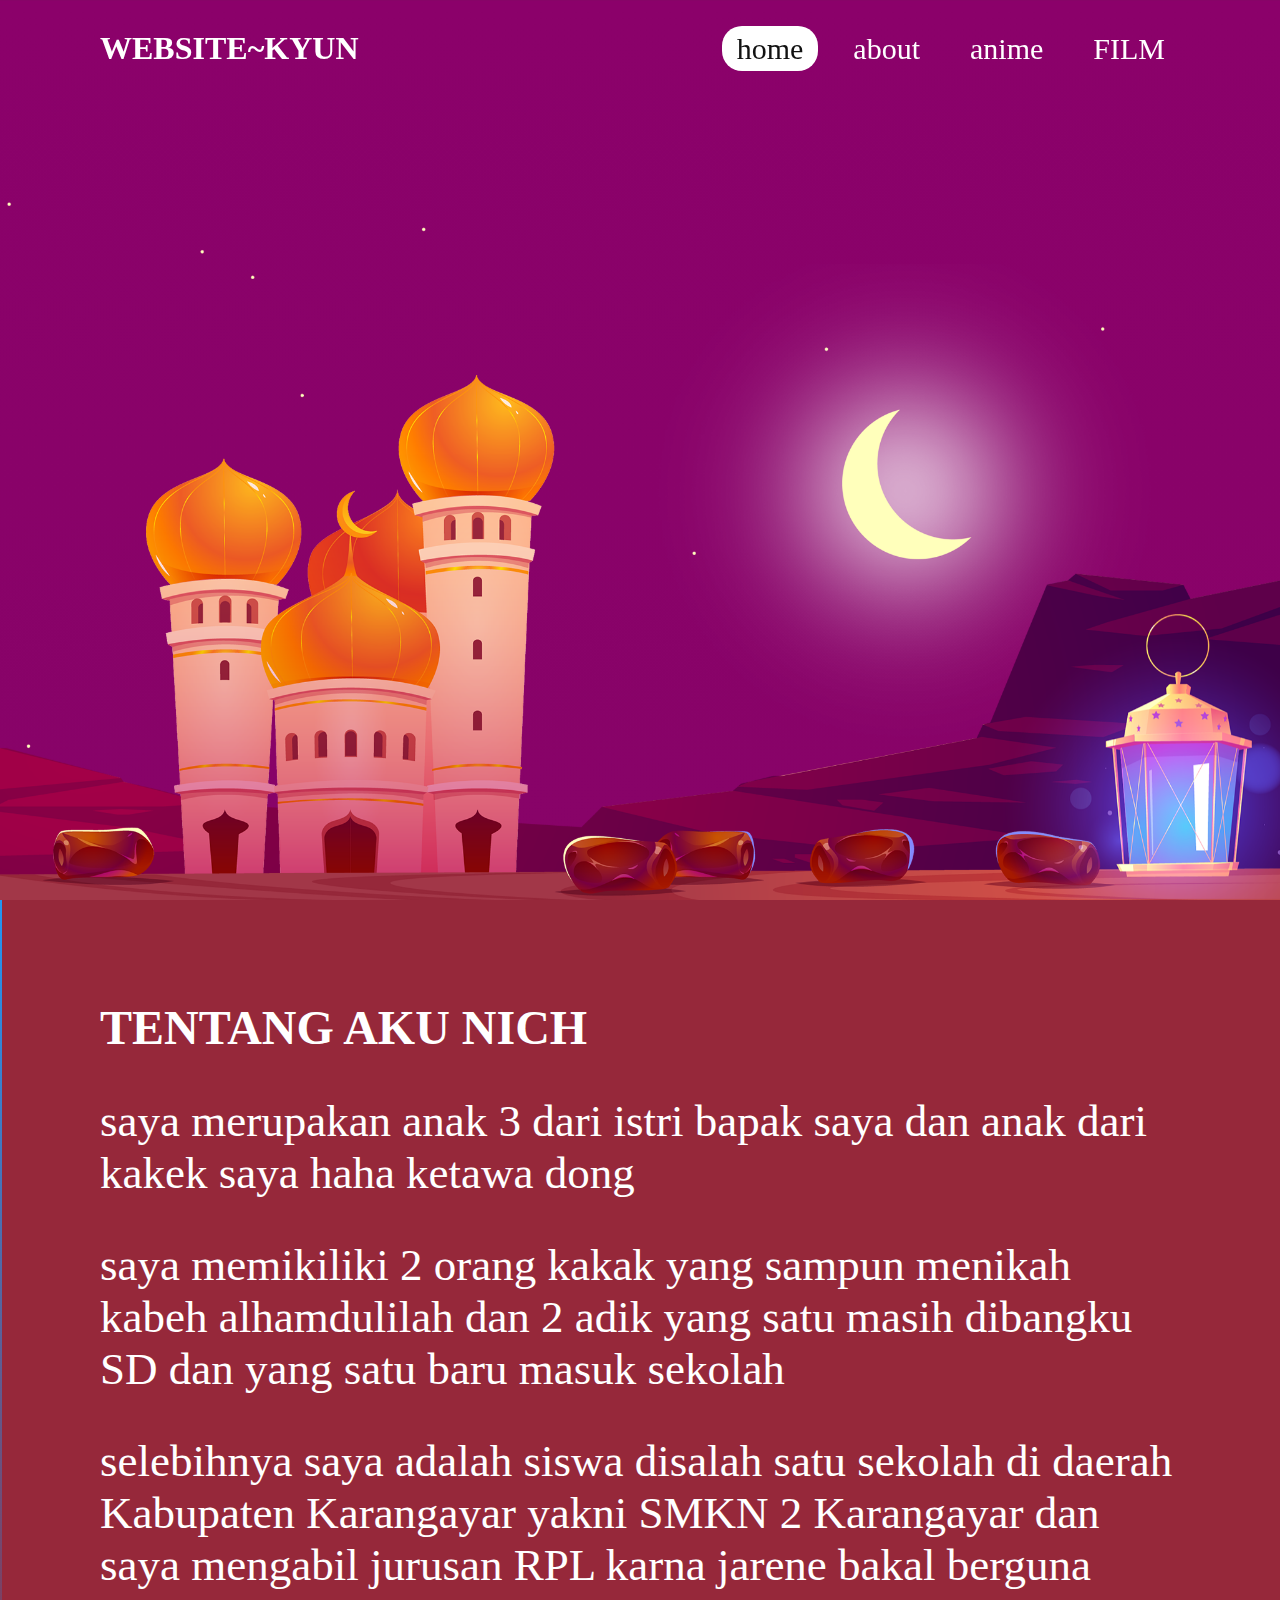
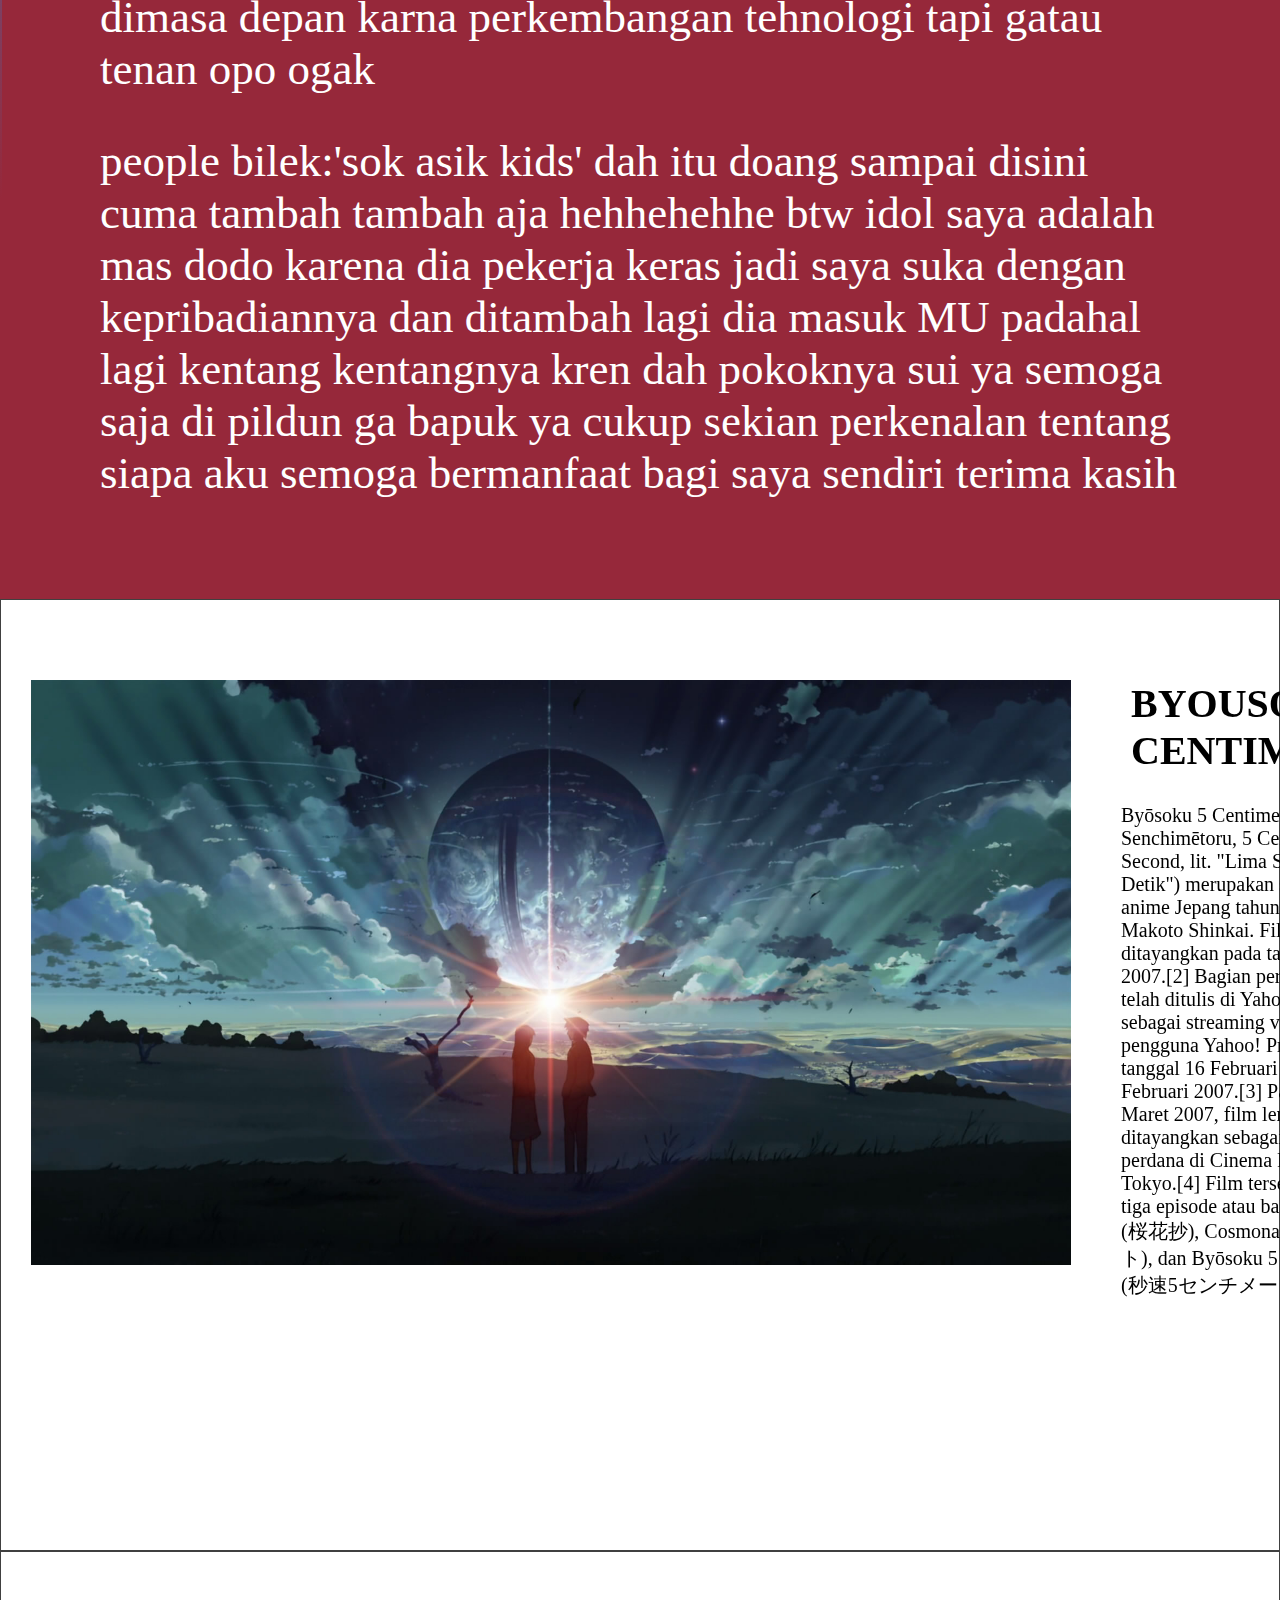
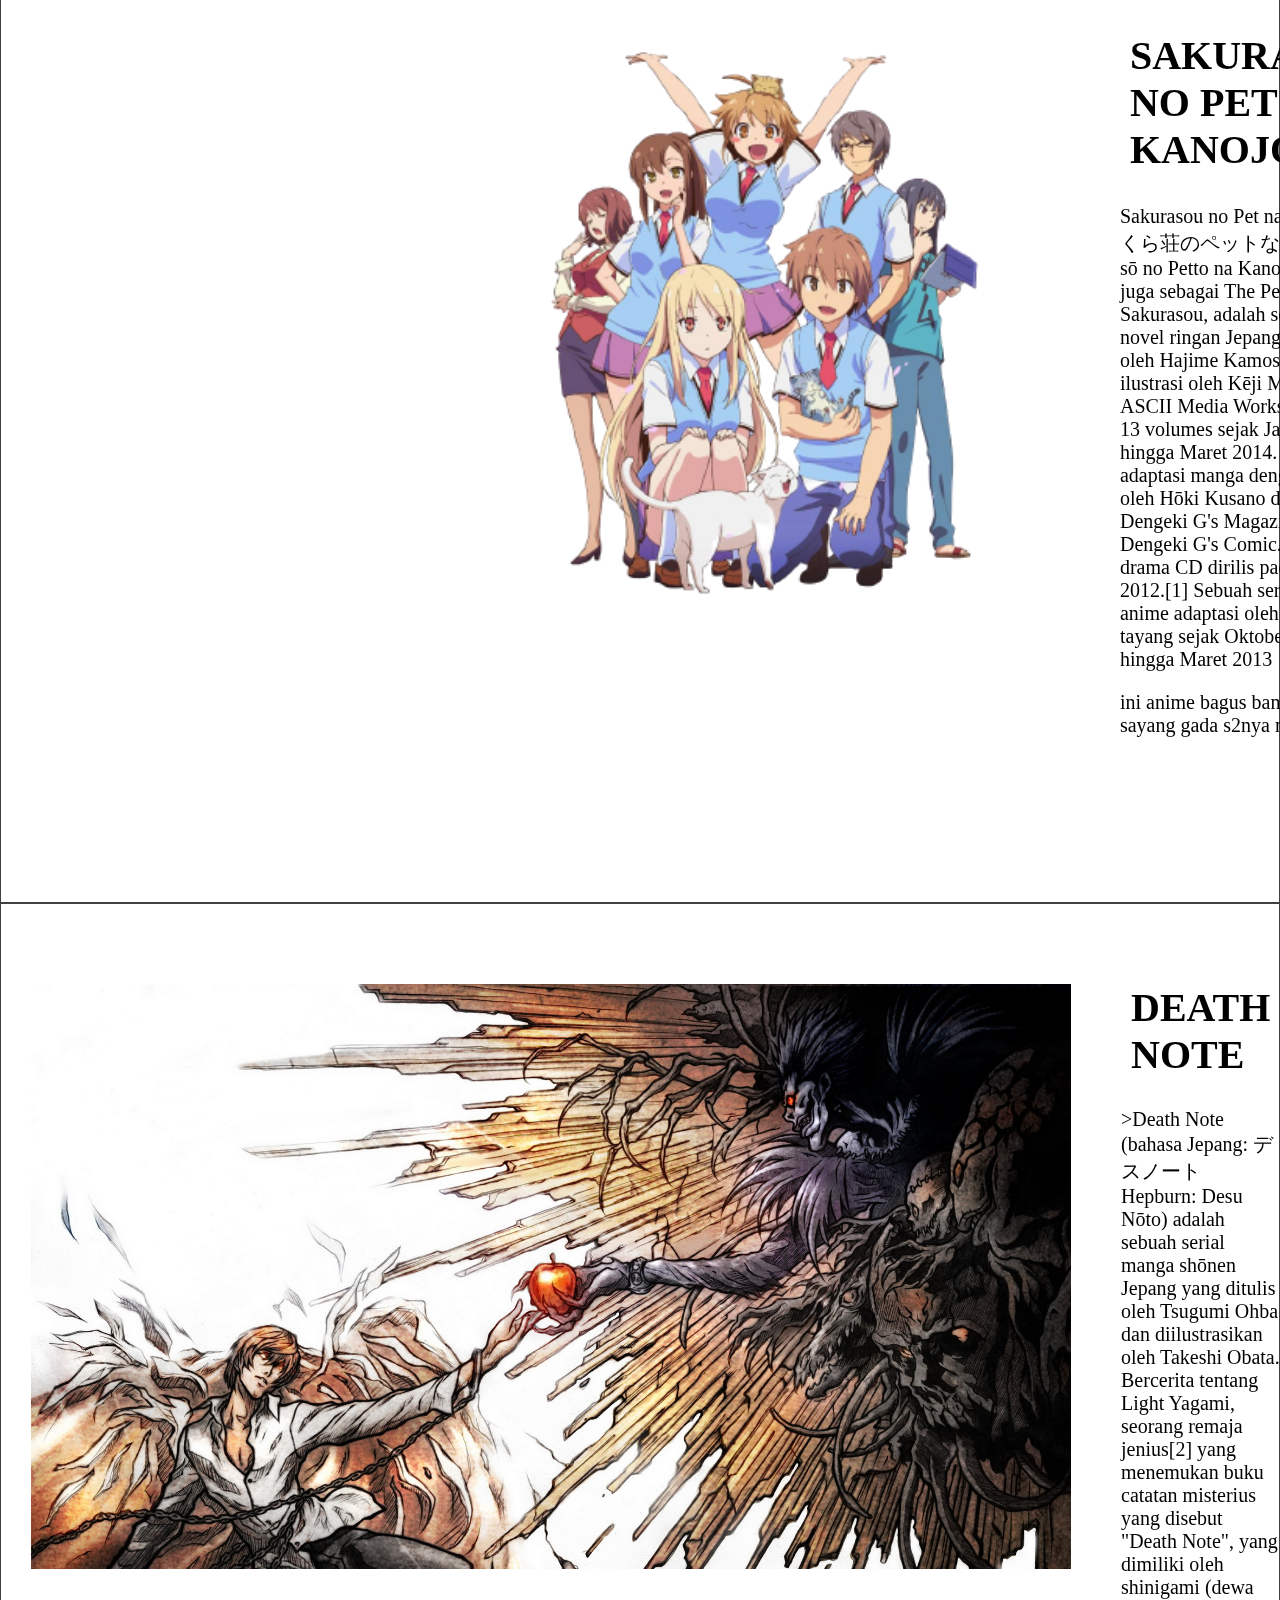
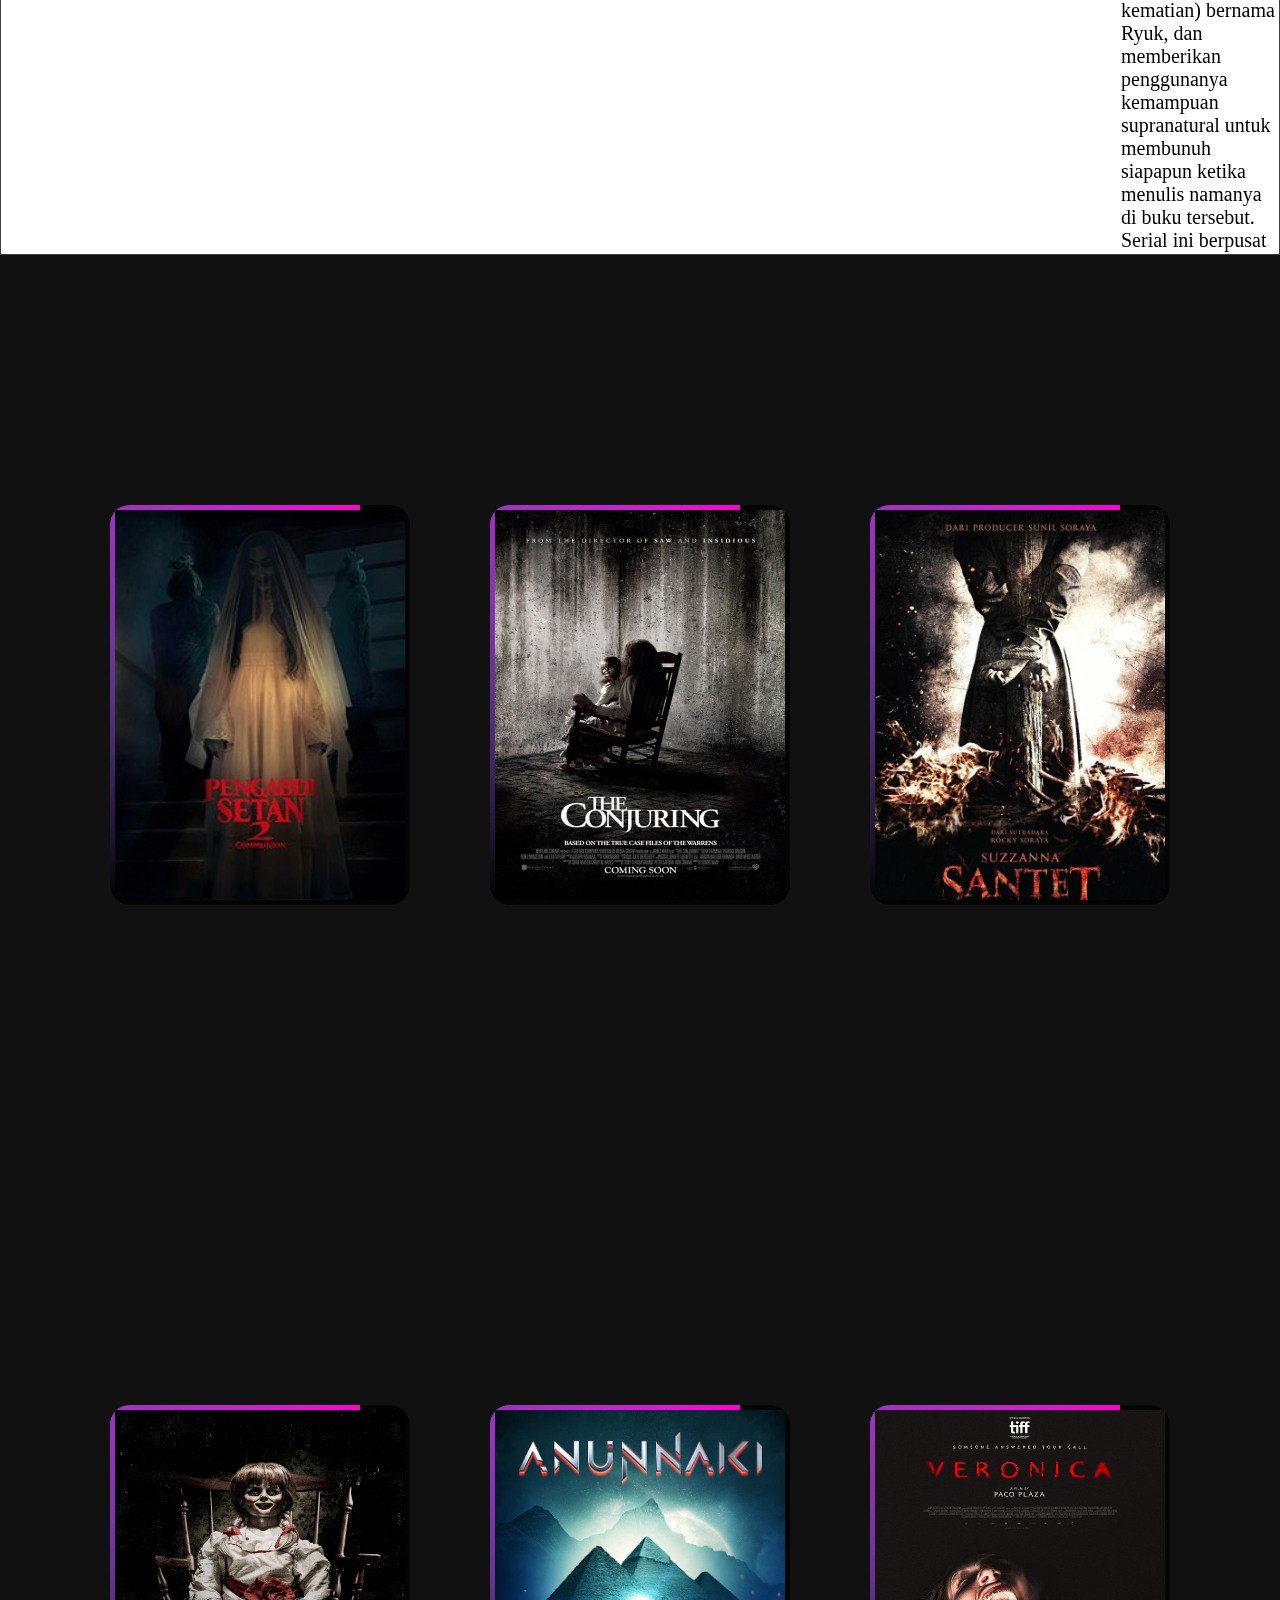
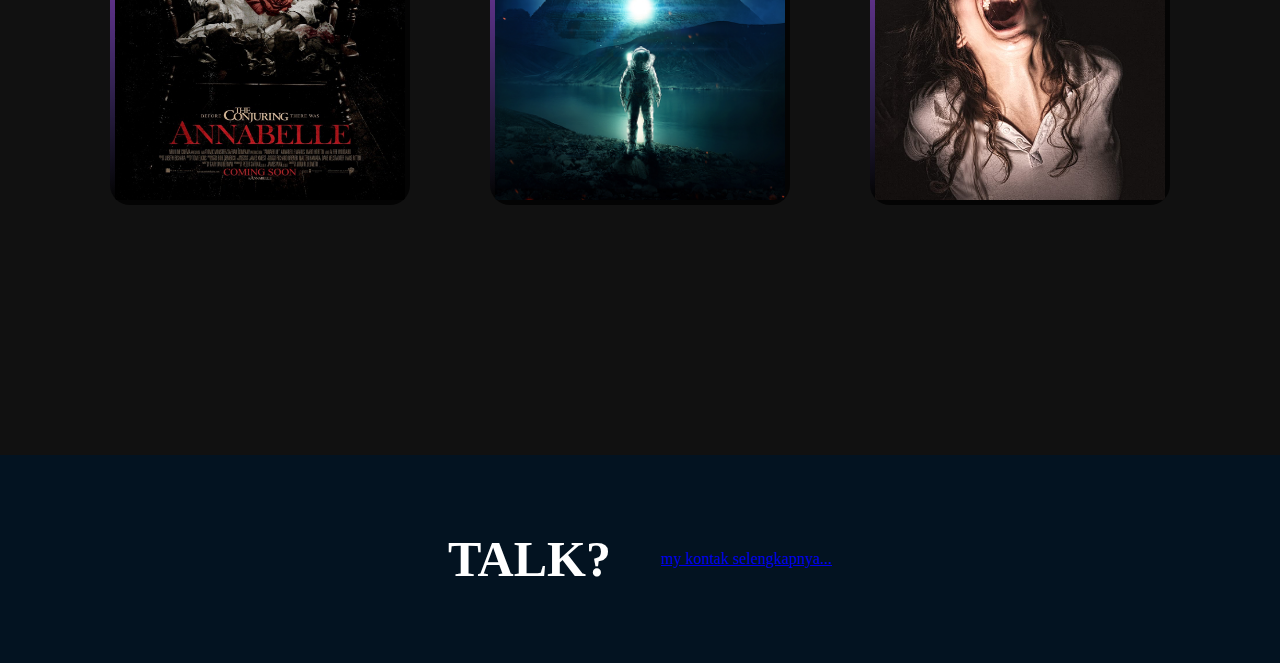
<file: index.html>
<!DOCTYPE html>
<html lang="en">
  <head>
    <meta charset="UTF-8" />
    <meta http-equiv="X-UA-Compatible" content="IE=edge" />
    <meta name="viewport" content="width=device-width, initial-scale=1.0" />
    <title>fadilgo.github.io</title>
    <link rel="stylesheet" type="text/css" href="style.css" />
  </head>
  <body>
    <header id="header">
      <a href="#" class="logo">WEBSITE~KYUN</a>
      <div class="toggle"></div>
      <ul class="navigation">
        <li><a href="#home" class="active">home</a></li>
        <li><a href="#abot">about</a></li>
        <li><a href="#anime">anime</a></li>
        <li><a href="#film">FILM</a></li>
      </ul>
    </header>
    <section>
      <img src="stars.png" id="stars" />
      <img src="stars2.png" id="stars2" />
      <img src="moon.png" id="moon" />
      <h2 id="text">PADIL WEB</h2>
      <img src="rock.png" id="rock" />
      <img src="masjid.png" id="masjid" />
      <img src="bottom.png" id="bottom" />
      <img src="lamp.png" id="lampu" />
    </section>
    <div class="sec" id="abot">
      <h2>TENTANG AKU NICH</h2>
      <p></p>
      <p>saya merupakan anak 3 dari istri bapak saya dan anak dari kakek saya haha ketawa dong</p>
      <p>saya memikiliki 2 orang kakak yang sampun menikah kabeh alhamdulilah dan 2 adik yang satu masih dibangku SD dan yang satu baru masuk sekolah</p>
      <p>
        selebihnya saya adalah siswa disalah satu sekolah di daerah Kabupaten Karangayar yakni SMKN 2 Karangayar dan saya mengabil jurusan RPL karna jarene bakal berguna dimasa depan karna perkembangan tehnologi tapi gatau tenan opo ogak
      </p>
      <p>
        people bilek:'sok asik kids' dah itu doang sampai disini cuma tambah tambah aja hehhehehhe btw idol saya adalah mas dodo karena dia pekerja keras jadi saya suka dengan kepribadiannya dan ditambah lagi dia masuk MU padahal lagi
        kentang kentangnya kren dah pokoknya sui ya semoga saja di pildun ga bapuk ya cukup sekian perkenalan tentang siapa aku semoga bermanfaat bagi saya sendiri terima kasih
      </p>
    </div>

    <div class="anime " id="anime">
      <img src="83783.jpg" alt="byousoku" />
      <section class="isianime">
        <h1>BYOUSOKU 5 CENTIMETER</h1>
        <p>
          Byōsoku 5 Centimeter (Byōsoku Go Senchimētoru, 5 Centimeters Per Second, lit. "Lima Sentimeter per Detik") merupakan sebuah film anime Jepang tahun 2007 oleh Makoto Shinkai. Film ini tamat ditayangkan pada 
          tanggal 22 Januari
          2007.[2] Bagian pertama film ini telah ditulis di Yahoo! Jepang sebagai streaming video khusus pengguna Yahoo! Premium pada tanggal 16 Februari hingga 19 Februari 2007.[3] Pada tanggal 3 Maret 2007, film lengkapnya telah
          ditayangkan sebagai tayangan perdana di Cinema Rise di Shibuya, Tokyo.[4] Film tersebut terdiri dari tiga episode atau bagian: Ōkashō (桜花抄), Cosmonaut (コスモナウト), dan Byōsoku 5 Senchimētoru (秒速5センチメートル).   
        </p>
      </section>
    </div>
    <div class="anime">
        <img src="kusa.png" alt="sakurasou" />
      <section class="isianime " >
        <h1>SAKURASOU NO PET NA KANOJO</h1>
        <p>
          Sakurasou no Pet na Kanojo (さくら荘のペットな彼女 Sakura-sō no Petto na Kanojo), dikenal juga sebagai The Pet Girl of Sakurasou, adalah sebuah serial novel ringan Jepang yang dibuat oleh Hajime Kamoshida, dengan ilustrasi oleh
          Kēji Mizoguchi. ASCII Media Works menerbitkan 13 volumes sejak Januari 2010 hingga Maret 2014. Sebuah adaptasi manga dengan ilustrasi oleh Hōki Kusano diserialisasi di Dengeki G's Magazine dan Dengeki G's Comic. Sebuah drama CD
          dirilis pada 28 Juni 2012.[1] Sebuah serial televisi anime adaptasi oleh J.C.Staff tayang sejak Oktober 2012 hingga Maret 2013<p>ini anime bagus banged sih tapi sayang gada s2nya menggatelkan</p>
        </p>
      </section>

    </div>
    <div class="anime">
      <img src="deno.jpg" alt="Death note"/>
      <section class="isianime">
        <h1>DEATH NOTE</h1>
        <p>>Death Note (bahasa Jepang: デスノート Hepburn: Desu Nōto) adalah sebuah serial manga shōnen Jepang yang ditulis oleh Tsugumi Ohba dan diilustrasikan oleh Takeshi Obata. Bercerita tentang Light Yagami, seorang remaja jenius[2] yang menemukan buku catatan misterius yang disebut "Death Note", yang dimiliki oleh shinigami (dewa kematian) bernama Ryuk, dan memberikan penggunanya kemampuan supranatural untuk membunuh siapapun ketika menulis namanya di buku tersebut. Serial ini berpusat pada usaha Light Yagami menggunakan Death Note demi mengubah dunia menjadi sebuah "utopia" tanpa kejahatan dengan menyamar sebagai sosok dewa penegak keadilan bernama "Kira" (キラ, alih aksara Jepang dari kata bahasa Inggris: killer).
        </p>
      </section>
    </div>
    <div class="kotak" id="film">
      <div class="box">
        <span>
          <img src="Pengabdisetan.jpeg">
        </span>

      </div>
      <br />
      <div class="box">
        <span>
          <img src="konjuring.jpg">
        </span>
      </div>
      <br />
      <div class="box">
        <span>
          <img src="suzana.jpeg">
        </span>
      </div>
    </div>
    <div class="kotak">
      <div class="box">
        <span>
          <img src="anabel.jpg">
        </span>
      </div>
      <br />
      <div class="box">
        <span>
          <img src="anunaki.jpg">
        </span>
      </div>
      <br />
      <div class="box">
        <span>
          <img src="veronica.jpg">
        </span>
      </div>
    </div>
    <div class="konta">
      <h1>TALK?  </h1>
      <a href="kontak.html">
        <span></span>
        <span></span>
        <span></span>
        <span></span>
        my kontak selengkapnya...
      </a>
    </div>
    <script>
      let stars = document.getElementById("stars");
      let stars2 = document.getElementById("stars2");
      let moon = document.getElementById("moon");
      let rock = document.getElementById("rock");
      let masjid = document.getElementById("masjid");
      let text = document.getElementById("text");
      let header = document.getElementById("header");

      window.addEventListener("scroll", function () {
        let value = window.scrollY;
        stars.style.bottom = value * 0.05 + "%";
        moon.style.bottom = value * -0.5 + "px";
        rock.style.bottom = value * -0.75 + "px";
        masjid.style.bottom = value * -0.15 + "px";

        text.style.right = -100 + value * 0.5 + "%";
        text.style.top = 50 + value * 0.1 + "%";
      });

      const toggleMenu = document.querySelector(".toggle");
      const navigation = document.querySelector(".navigation");
      toggleMenu.oneclick = function () {
        toggleMenu.classList.toggle("active");
        navigation.classList.toggle("active");
      };
    </script>
  </body>
</html>
</file>
<file: style.css>
* {
  margin: 0;
  padding: 0;
  box-sizing: border-box;
  scroll-behavior: smooth;
}
body {
  background: linear-gradient(#8b016a, #6f1159);
  overflow-x: hidden;
}
#header {
  position: absolute;
  top: 0;
  left: 0;
  width: 100%;
  padding: 30px 100px;
  display: flex;
  justify-content: space-between;
  align-items: center;
  z-index: 10000;
}
#header .logo {
  color: #fff;
  font-weight: 700;
  font-size: 2em;
  text-decoration: none;
}
#header .navigation {
  display: flex;
  justify-content: center;
  align-items: center;
}
#header .navigation li {
  list-style: none;
  margin-left: 20px;
}
#header .navigation li a {
  text-decoration: none;
  color: #fff;
  padding: 6px 15px;
  border-radius: 20px;
  font-size: 30px;
}
#header .navigation li a:hover,
#header .navigation li a.active {
  background: #fff;
  color: #111;
}
section {
  position: relative;
  width: 100%;
  height: 100vh;
  display: flex;
  justify-content: center;
  align-items: center;
}
section img {
  position: absolute;
  bottom: 0;
  left: 0;
  width: 100%;
  pointer-events: none;
}
section img#lampu {
  mix-blend-mode: screen;
}
section img#masjid {
  transform: translateY(-20px);
}
section img#stars2 {
  display: none;
}
#text {
  position: absolute;
  top: 50%;
  right: -100%;
  transform: translatey(-50%);
  color: #fff;
  font-size: 10vw;
  white-space: nowrap;
  text-shadow: 0 10px 15px rgba(0, 0, 0, 0.25);
}
.sec {
  position: relative;
  padding: 100px;
  background: #96283a;
}
.sec h2 {
  font-size: 3em;
  color: #fff;
  margin-bottom: 20px;
}
.sec p {
  font-size: 5vh;
  color: #fff;
  font-weight: 400;
  margin-top: 40px;
}
.kotak {
  justify-content: center;
  align-items: center;
  background: #111;
  display: flex;
  position: relative;
  min-height: 100vh;
}
.kotak1 {
  justify-content: center;
  align-items: center;
  background: #111;
  display: flex;
  position: relative;
  min-height: 100vh;
}
.anime {
  padding-top: 50px;
  background-color: #fff;
  display: flex;
  position: relative;
  border: 1px solid rgba(0, 0, 0, 0.75);
}
.anime h1 {
  font-size: 40px;
  justify-content: center;
  align-items: center;
  margin: 30px;
}
.anime img {
  height: 65vh;
  width: auto;
  margin: 30px;
}
.anime .isianime {
  position: relative;
  display: block;
}
.anime p {
  font-size: 20px;
  margin: 20px;
}
.box {
  position: relative;
  width: 300px;
  height: 400px;
  background: rgba(0, 0, 0, 0.75);
  margin: 40px;
  border-radius: 20px;
  overflow: hidden;
  object-fit: cover;
  align-items: center;
  justify-content: center;
}
.box::after {
  content: "";
  position: absolute;
  width: 500px;
  height: 500px;
  background-image: conic-gradient(transparent, transparent, transparent, #ff00d0);
  animation: animate 4s linear infinite;
  animation-delay: -2s;
}
.box::before {
  content: "";
  position: absolute;
  width: 500px;
  height: 500px;
  background-image: conic-gradient(transparent, transparent, transparent, #00ccff);
  animation: animate 4s linear infinite;
}
.box img {
  z-index: 1;
  position: relative;
  width: 100%;
  height: 100%;
}
@keyframes animate {
  0% {
    transform: rotate(0deg);
  }
  100% {
    transform: rotate(360deg);
  }
}
.box span {
  position: absolute;
  inset: 5px;
  background: #0c1022;
  border-radius: 20px;
  z-index: 1;
}
@media (max-width: 992px) {
  #header {
    padding: 20px;
  }
  #header .logo {
    font-size: 1.5em;
  }
  #header .navigation {
    display: none;
  }
  #header .navigation.active {
    position: fixed;
    top: 0;
    left: 0;
    display: flex;
    width: 100%;
    height: 100vh;
    background: #6f1159;
    flex-direction: column;
    align-items: center;
    justify-content: center;
  }
  .toggle {
    position: relative;
    width: 30px;
    height: 30px;
    cursor: pointer;
    background: url(menu.png);
    background-size: 30px;
    background-position: center;
    background-repeat: no-repeat;
    z-index: 100000;
  }
  .toggle.active {
    background: url(close.png);
    background-size: 25px;
    background-position: center;
    background-repeat: no-repeat;
  }
  section img#stars2 {
    display: block;
    width: 100%;
    height: 100%;
    object-fit: cover;
  }
  section img#masjid {
    transform: translateY(-5px);
  }
  #text {
    font-size: 8vh;
  }
  .sec {
    padding: 40px;
    letter-spacing: 4px;
  }
  .sec h2 {
    font-size: 6vh;
  }
  p {
    margin-top: 30px;
  }
  .anime {
    display: block;
    margin-top: 5px;
    padding: 2px;
  }
  .anime img {
    width: auto;
    height: 2vh;
    align-items: center;
    justify-content: center;
    background-attachment: fixed;
    padding: 0;
    object-fit: cover;
  }
  .anime p {
    font-size: 17px;
  }
  .kotak {
    display: block;
    justify-content: center;
    align-items: center;
    padding-top: 40px;
    padding-bottom: 40px;
  }
  .isianime {
    display: flex;
    margin: 0;
  }
}
.konta a:hover {
  color: #255784;
  background: #2196f3;
  box-shadow: 0 0 10px #2196f3, 0 0 40px #2196f3, 0 0 80px #2196f3;
  transition-delay: 1.2s;
  font-weight: 900;
}
.konta a span {
  position: absolute;
  display: block;
}
.konta a span:nth-child(1) {
  top: 0;
  left: -100%;
  width: 100%;
  height: 2px;
  background: linear-gradient(90deg, transparent, #2196f3);
}
.konta a:hover span:nth-child(1) {
  left: 100%;
  transition: 1s;
}
.konta a span:nth-child(3) {
  bottom: 0;
  right: -100%;
  width: 100%;
  height: 2px;
  background: linear-gradient(270deg, transparent, #2196f3);
}
.konta a:hover span:nth-child(3) {
  right: 100%;
  transition: 1s;
  transition-delay: 0.5s;
}
.konta a span:nth-child(2) {
  top: -100%;
  right: 0;
  width: 2px;
  height: 100%;
  background: linear-gradient(180deg, transparent, #2196f3);
}
.konta a:hover span:nth-child(2) {
  top: 100%;
  transition: 1s;
  transition-delay: 0.25s;
}
.konta a span:nth-child(4) {
  bottom: -100%;
  left: 0;
  width: 2px;
  height: 100%;
  background: linear-gradient(360deg, transparent, #2196f3);
}
.konta a:hover span:nth-child(4) {
  bottom: 100%;
  transition: 1s;
  transition-delay: 0.75s;
}
.konta {
  margin: 0;
  padding: 75px;
  display: flex;
  justify-content: center;
  align-items: center;
  background: #031321;
  font-family: "consolas";
}
.konta h1 {
  margin-right: 50px;
  color: #fff;
  font-size: 50px;
}
</file>
